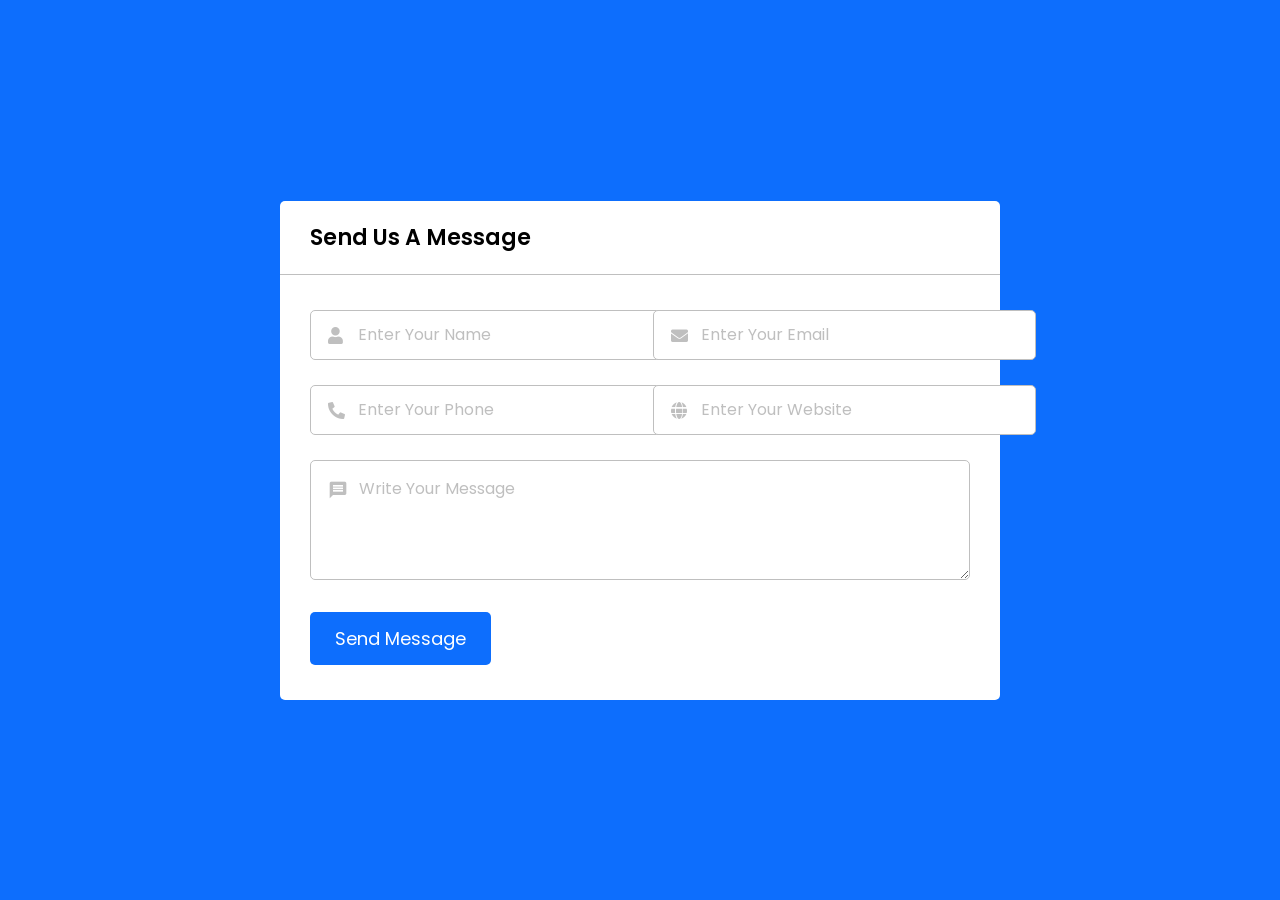
<file: Contact Form/index.html>
<!DOCTYPE html>
<!-- Coding By Atharva Bakale -->
<html lang="en">
<head>
  <meta charset="UTF-8">
  <meta name="viewport" content="width=device-width, initial-scale=1.0">
  <title>Contact Form</title>
  <link rel="stylesheet" href="css/style.css">
  <!-- These Links (FontAwesome & Google) Are Used For Icons -->
  <link rel="stylesheet" href="https://fonts.googleapis.com/icon?family=Material+Icons">
  <link rel="stylesheet" href="https://cdnjs.cloudflare.com/ajax/libs/font-awesome/5.15.3/css/all.min.css"/>
</head>
<body>
  <div class="wrapper">
    <header>Send Us A Message</header>
    <form action="#">
      <div class="dbl-field">
        <div class="field">
          <input type="text" name="name" placeholder="Enter Your Name">
          <i class='fas fa-user'></i>
        </div>
        <div class="field">
          <input type="text" name="email" placeholder="Enter Your Email">
          <i class='fas fa-envelope'></i>
        </div>
      </div>
      <div class="dbl-field">
        <div class="field">
          <input type="text" name="phone" placeholder="Enter Your Phone">
          <i class='fas fa-phone-alt'></i>
        </div>
        <div class="field">
          <input type="text" name="website" placeholder="Enter Your Website">
          <i class='fas fa-globe'></i>
        </div>
      </div>
      <div class="message">
        <textarea placeholder="Write Your Message" name="message"></textarea>
        <i class="material-icons">message</i>
      </div>
      <div class="button-area">
        <button type="submit">Send Message</button>
        <span>Sending Your Message...</span>
      </div>
    </form>
  </div>
  <script src="js/script.js"></script>
</body>
</html>
</file>
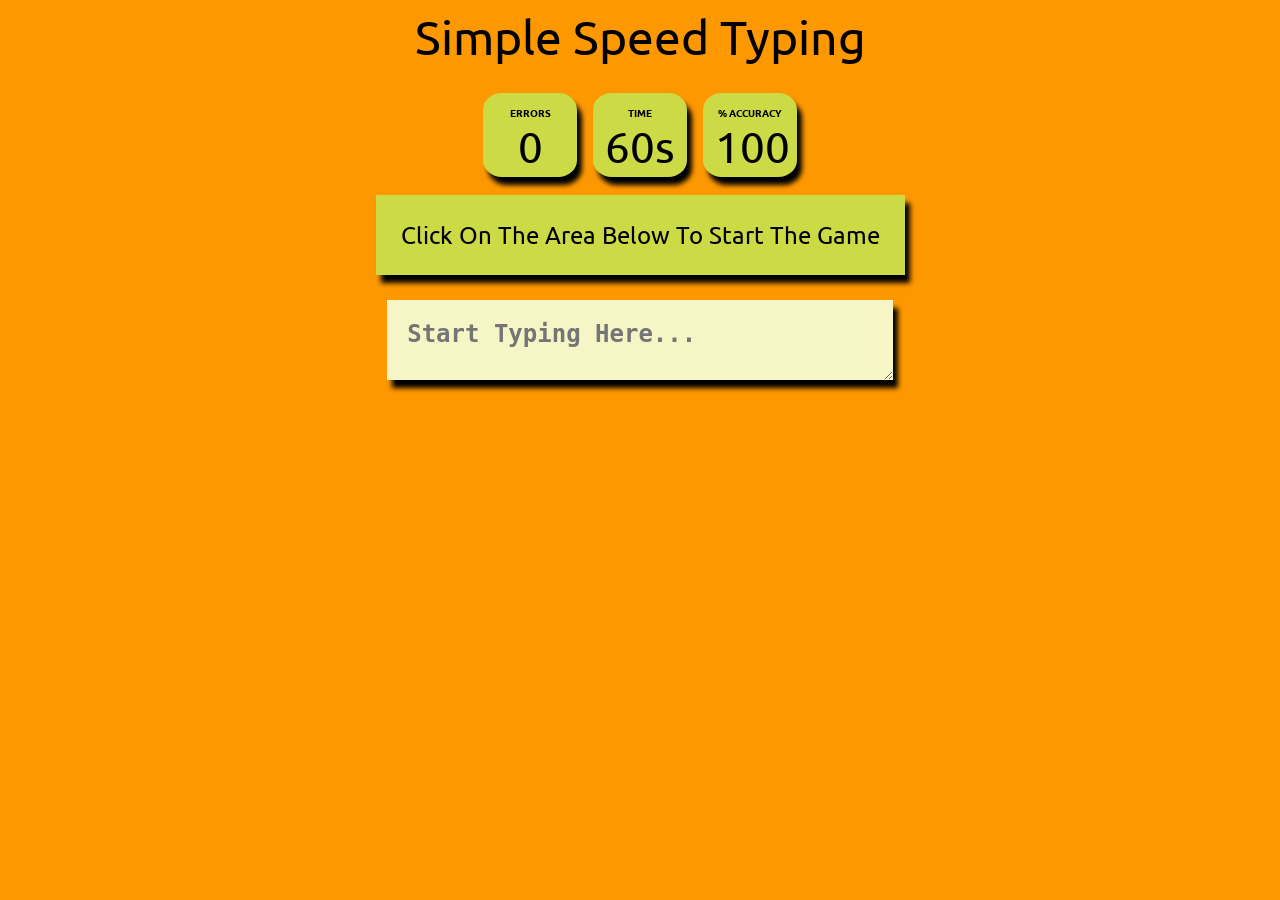
<file: Typing Game/index.html>
<html lang="en">
  <head>
    <title>Typing Game</title>
    <link rel="stylesheet" href="style.css">
  </head>
  <body>
    <div class="container">
      <div class="heading">Simple Speed Typing</div>
      <div class="header">
        <div class="wpm">
          <div class="header_text">WPM</div>
          <div class="curr_wpm">100</div>
        </div>
        <div class="cpm">
          <div class="header_text">CPM</div>
          <div class="curr_cpm">100</div>
        </div>
        <div class="errors">
          <div class="header_text">Errors</div>
          <div class="curr_errors">0</div>
        </div>
        <div class="timer">
          <div class="header_text">Time</div>
          <div class="curr_time">60s</div>
        </div>
        <div class="accuracy">
          <div class="header_text">% Accuracy</div>
          <div class="curr_accuracy">100</div>
        </div>
      </div>

      <div class="quote">Click On The Area Below To Start The Game</div>
      <textarea class="input_area" placeholder="Start Typing Here..." oninput="processCurrentText()"
      onfocus="startGame()"></textarea>
      <button class="restart_btn" onclick="resetValues()">Restart</button>
    </div>
    <script src="game.js"></script>
  </body>
</html>
</file>
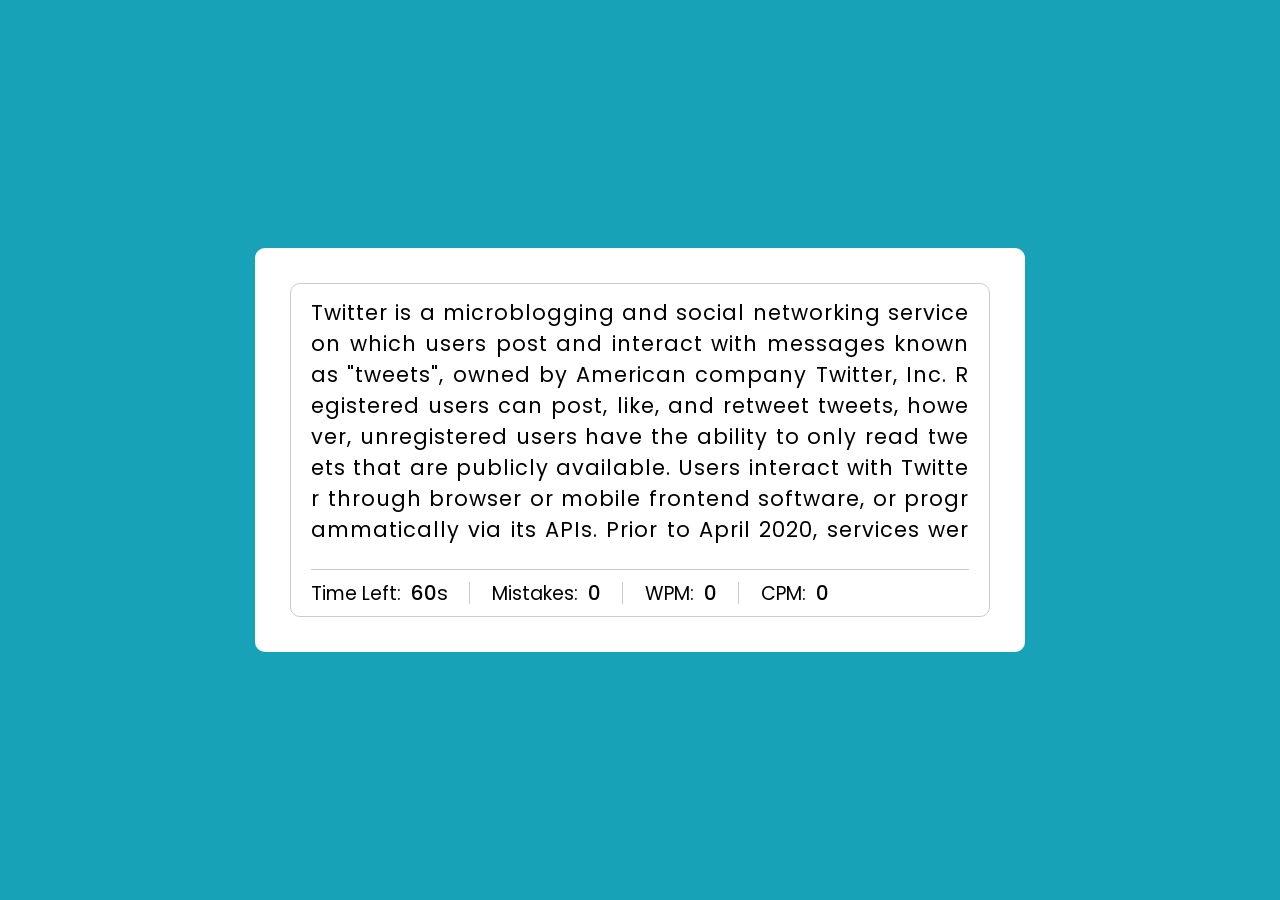
<file: Typing Test/index.html>
<!DOCTYPE html>
<!-- Coding By Atharva Bakale -->
<html lang="en" dir="ltr">
  <head>
    <meta charset="UTF-8">
    <title>Typing Speed Test</title>
    <link rel="stylesheet" href="css/style.css">
    <meta name="viewport" content="width=device-width, initial-scale=1.0">
  </head>
  <body>
    <div class="wrapper">
      <input type="text" class="input-field">
      <div class="content-box">
        <div class="typing-text">
          <p></p>
        </div>
        <div class="content">
          <ul class="result-details">
            <li class="time">
              <p>Time Left:</p>
              <span><b>60</b>s</span>
            </li>
            <li class="mistake">
              <p>Mistakes:</p>
              <span>0</span>
            </li>
            <li class="wpm">
              <p>WPM:</p>
              <span>0</span>
            </li>
            <li class="cpm">
              <p>CPM:</p>
              <span>0</span>
            </li>
          </ul>
        </div>
      </div>
    </div>

    <script src="js/paragraphs.js"></script>
    <script src="js/script.js"></script>
    
  </body>
</html>
</file>
<file: Contact Form/css/style.css>
/* Import Google font - Poppins */
@import url('https://fonts.googleapis.com/css2?family=Poppins:wght@400;500;600&display=swap');
* {
  margin: 0;
  padding: 0;
  box-sizing: border-box;
  font-family: "Poppins", sans-serif;
}
body {
  display: flex;
  padding: 0 10px;
  min-height: 100vh;
  align-items: center;
  justify-content: center;
  background: #0D6EFD;
}
.wrapper {
  width: 720px;
  background: #fff;
  border-radius: 5px;
}
.wrapper header {
  font-size: 22px;
  font-weight: 600;
  padding: 20px 30px;
  border-bottom: 1px solid #bfbfbf;
}
.wrapper form {
  margin: 35px 30px;
}
form .dbl-field {
  display: flex;
  align-items: center;
  margin-bottom: 25px;
  justify-content: space-between;
}
.dbl-field .field {
  height: 50px;
  position: relative;
  width: calc(100% / 2 - 13px);
}
form .field input,
form .message textarea {
  height: 100%;
  width: 100%:
  outline: none;
  padding: 0 18px 0 47px;
  font-size: 16px;
  border-radius: 5px;
  border: 1px solid #bfbfbf;
}
form .field input::placeholder,
form .message textarea::placeholder {
  color: #bfbfbf;
}
form .field input:focus,
form .message textarea:focus {
  border: 2px solid #0D6EFD;
}
.wrapper form i {
  position: absolute;
  left: 18px;
  top: 50%;
  color: #bfbfbf;
  font-size: 17px;
  pointer-events: none;
  transform: translateY(-50%);
}
form .field input:focus ~ i,
form .message textarea:focus ~ i {
  color: #0D6EFD;
}
form .message {
  position: relative;
}
form .message i {
  top: 30px;
  font-size: 20px;
}
form .message textarea {
  min-width: 100%;
  max-width: 100%;
  min-height: 120px;
  max-height: 300px;
  padding: 15px 20px 0 48px;
}
form .button-area {
  margin: 25px 0;
  display: flex;
  align-items: center;
}
.button-area button {
  font-size: 18px;
  border: none;
  cursor: pointer;
  color: #fff;
  background: #0D6EFD;
  border-radius: 5px;
  padding: 13px 25px;
}
.button-area span {
  color: #0D6EFD;
  margin-left: 30px;
  display: none;
}
@media(max-width: 600px) {
  .wrapper header {
    text-align: center;
  }
  form .dbl-field {
    margin-bottom: 0px;
    flex-direction: column;
  }
  .dbl-field .field {
    width: 100%;
    margin-bottom: 20px;
  }
  form .message textarea {
    resize: none;
  }
  form .button-area {
    flex-direction: column;
  }
  .button-area {
    width: 100%;
  }
  .button-area span {
    text-align: center;
    margin: 20px 0;
  }
}
</file>
<file: Typing Game/style.css>
/* Importing Required Fonts */
@import url('https://fonts.googleapis.com/css2?family=Ubuntu&display=swap');

/* Body Styling */
body {
  background-color: #fe9801;
  font-family: 'Ubuntu', sans-serif;
  color: black;
  text-align: center;
}

/* Container Styling */
.container {
  display: flex;
  flex-direction: column;
  align-items: center;
}

/* Heading Styling */
.heading {
  margin-bottom: 20px;
  font-size: 3rem;
  color: black;
}

/* Header Styling */
.header {
  display: flex;
  align-items: center;
}

/* Fields' Styling */
.timer, .errors,
.accuracy, .cpm, .wpm {
  background-color: #ccda46;
  height: 60px;
  width: 70px;
  margin: 8px;
  padding: 12px;
  border-radius: 20%;
  box-shadow: black 5px 8px 5px;
}

.cpm, .wpm {
  display: none;
}

.curr_time, .curr_errors,
.curr_accuracy, .curr_cpm,
.curr_wpm {
  font-size: 2.75rem;
}

.quote {
  background-color: #ccda46;
  font-size: 1.5rem;
  margin: 10px;
  padding: 25px;
  box-shadow: black 5px 8px 5px;
}

.input_area {
  background-color: #f5f5c6;
  height: 80px;
  width: 40%;
  font-size: 1.5rem;
  font-weight: 600;
  margin: 15px;
  padding: 20px;
  border: 0px;
  box-shadow: black 5px 8px 5px;
}

.incorrect_char {
  color: red;
  text-decoration: underline;
}

.correct_char {
  color: darkgreen;
}

.restart_btn {
  display: none;
  background-color: #326765;
  font-size: 1.5rem;
  padding: 10px;
  border: 0px;
  box-shadow: black 5px 8px 5px;
}

/* Header Texts' Styling */
.header_text {
  text-transform: uppercase;
  font-size: 0.6rem;
  font-weight: 600;
}
</file>
<file: Typing Test/css/style.css>
/* Importing Required Font(s) */
@import url("https://fonts.googleapis.com/css2?family=Poppins:wght@400;500;600;700&display=swap");

/* Universal Styling */
* {
  margin: 0;
  padding: 0;
  box-sizing: border-box;
  font-family: 'Poppins', sans-serif;
}

/* Body Styling */
body {
  display: flex;
  align-items: center;
  justify-content: center;
  min-height: 100vh;
  background: #17a2b8;
}

/* Wrapper Styling */
.wrapper {
  width: 770px;
  padding: 35px;
  background: #fff;
  border-radius: 10px;
}

/* Input Field Styling */
.wrapper .input-field {
  z-index: -999;
  opacity: 0;
  position: absolute;
}

/* Content Box Styling */
.wrapper .content-box {
  padding: 13px 20px 0;
  border: 1px solid #ccc;
  border-radius: 10px;
}

/* Content Box Styling */
.content-box .typing-text {
  max-height: 255px;
  overflow-y: auto;
}

/* Content Styling */
.content-box .content {
  display: flex;
  margin-top: 17px;
  padding: 12px 0;
  align-items: center;
  border-top: 1px solid #ccc;
  justify-content: space-between;
}

/* Result Details Styling */
.result-details li {
  height: 22px;
  display: flex;
  list-style: none;
  align-items: center;
}
.result-details li:not(:first-child) {
  padding-left: 22px;
  border-left: 1px solid #ccc;
}
.result-details li span {
  display: block;
  font-size: 20px;
  margin-left: 10px;
}
.result-details li:not(:first-child) span {
  font-weight: 500;
}
.result-details li b {
  font-weight: 500;
}
.result-details li p {
  font-size: 19px;
}
.content .result-details {
  display: flex;
  width: calc(100% - 140px);
  justify-content: space-between;
}

/* Typing Text Styling */
.typing-text p {
  font-size: 21px;
  text-align: justify;
  letter-spacing: 1px;
  word-break: break-all;
}
.typing-text p span {
  position: relative;
}
.typing-text p span.correct {
  color: #56964f;
}
.typing-text p span.incorrect {
  color: #cb3439;
  background: #ffc0cb;
  outline: 1px solid #fff;
  border-radius: 4px;
}
.typing-text p span.active {
  color: #17a2b8;
}
.typing-text p span.active::before {
  content: "";
  position: absolute;
  left: 0;
  bottom: 0;
  height: 2px;
  width: 100%;
  opacity: 0;
  background: #17a2b8;
  animation: blink 1s ease-in-out infinite;
}
.typing-text::-webkit-scrollbar {
  width: 0px;
}

/* Keyframes */
@keyframes blink {
  50% {
    opacity: 1;
  }
}
</file>
